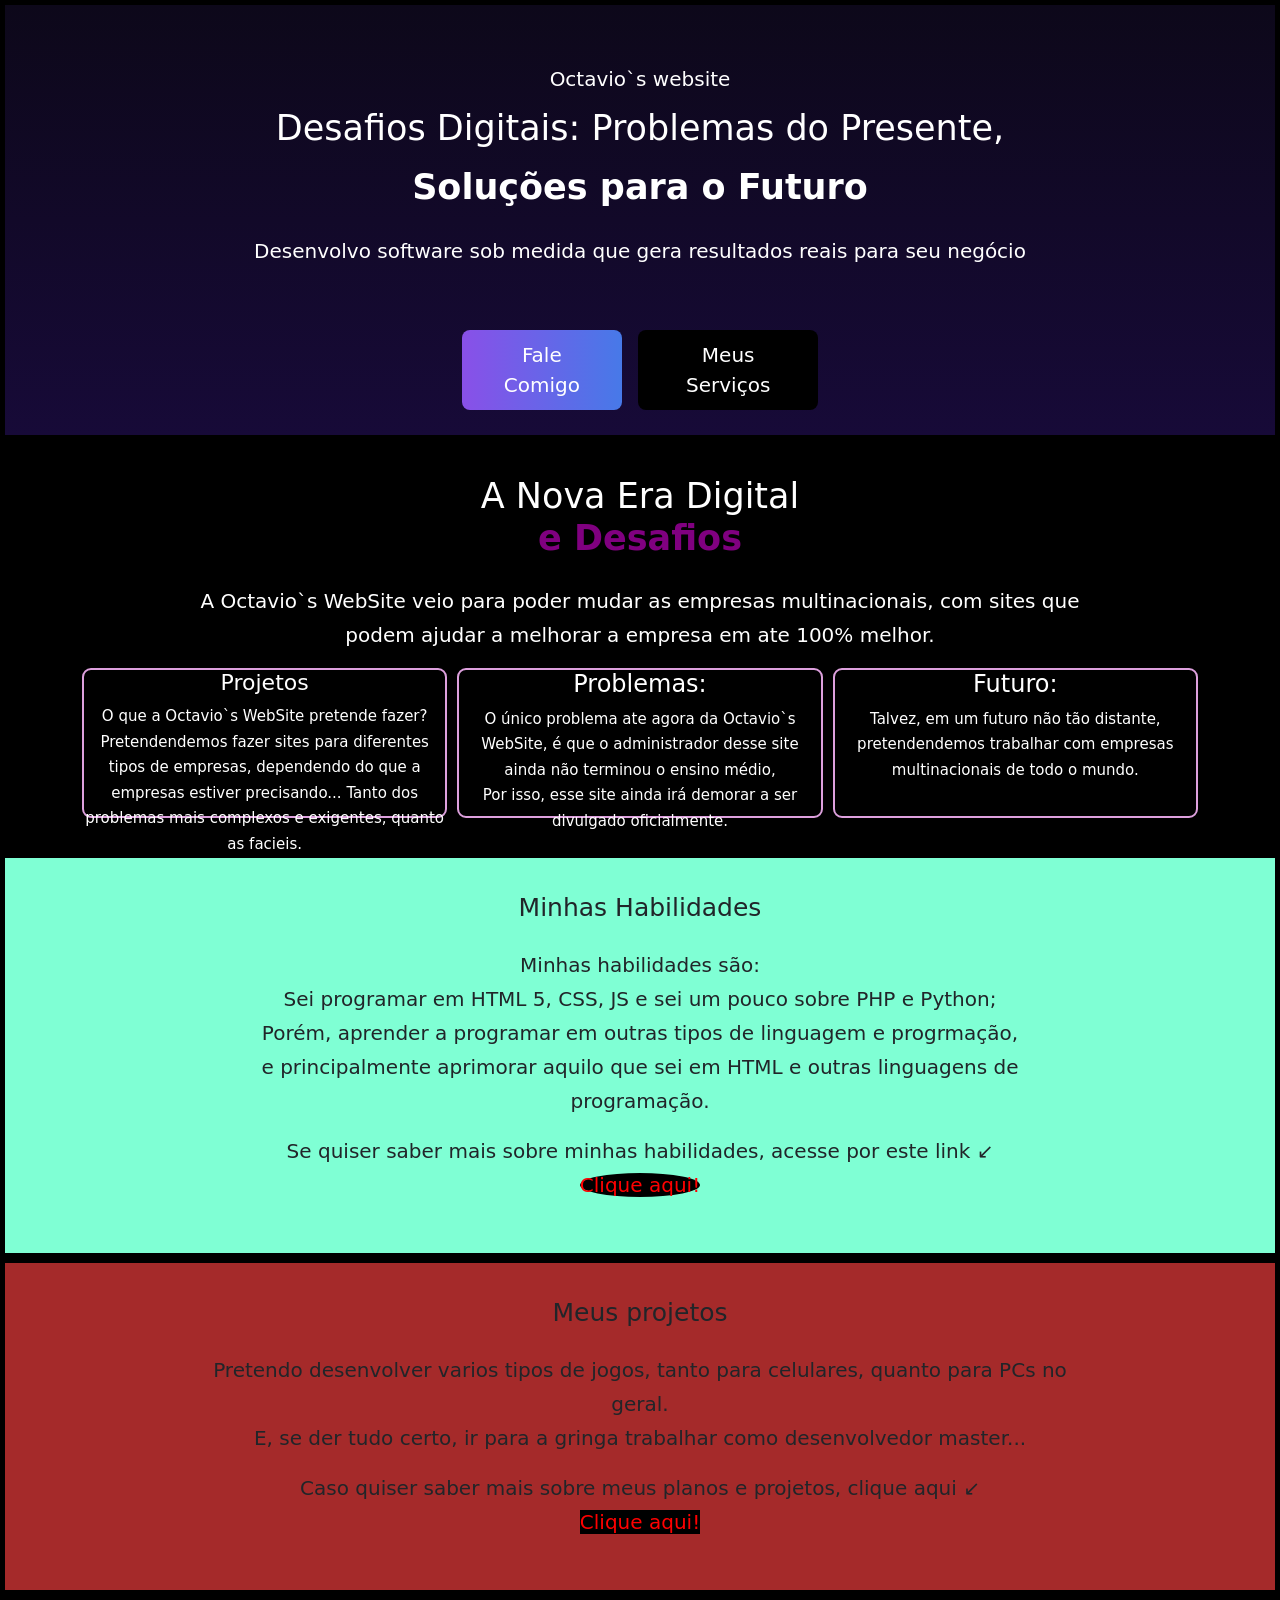
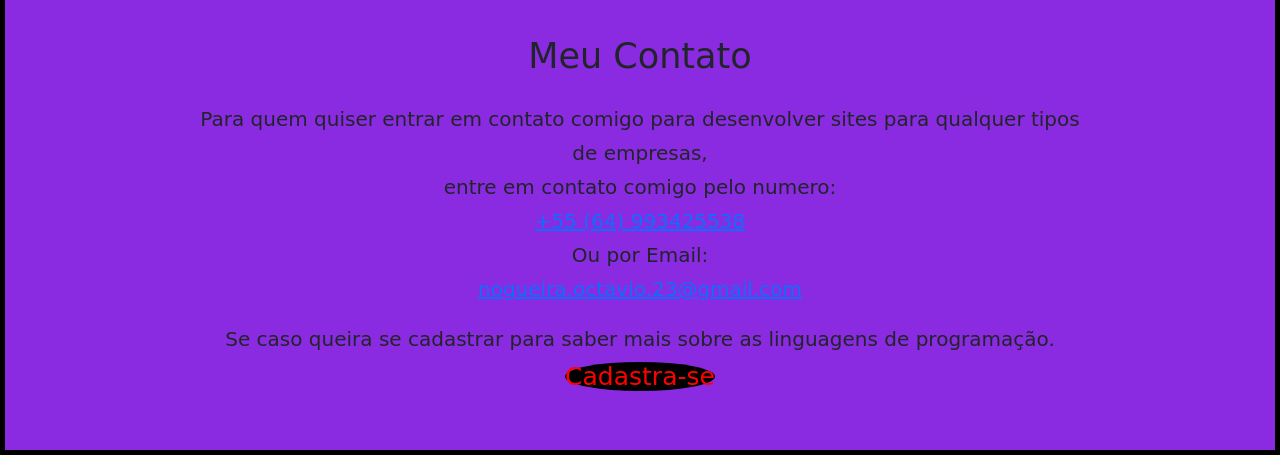
<file: projeto_pessoal/index.html>
<!DOCTYPE html>
<html lang="en">
<head>
    <meta charset="UTF-8">
    <meta name="viewport" content="width=device-width, initial-scale=1.0">
    <title>Document</title>
    <link rel="stylesheet" href="index.css">

    <link href="https://cdn.jsdelivr.net/npm/bootstrap@5.3.8/dist/css/bootstrap.min.css" rel="stylesheet" integrity="sha384-sRIl4kxILFvY47J16cr9ZwB07vP4J8+LH7qKQnuqkuIAvNWLzeN8tE5YBujZqJLB" crossorigin="anonymous">
</head>
<body style="height: auto; width: auto; text-align: center; font-size: 20px;" >
    <header>
        <nav style="background: linear-gradient(180deg, #0D081A, #170A38); color: white; border: 5px solid black;">
            <section id="início" >
                <h5>Octavio`s website</h5>
                <p style="font-size: 35px;">
                    Desafios Digitais: Problemas do Presente,<br><strong> Soluções para o Futuro</strong>
                </p>
                <p>
                    Desenvolvo software sob medida que gera resultados reais para seu negócio
                </p>
            </section>


            <a href="#falecomigo" style="background: linear-gradient(90deg, #8950e8, #4779e8); width: 160px;">Fale Comigo</a>
            <a href="#meusservicos" style=" background: black; width: 180px;">Meus Serviços</a>
          
            
            
        </nav>  

       

           
            
        <section id="sobre" style="background-color: black ; color: white;">
            
            <h3  style="font-size: 35px;">A Nova Era Digital <br><strong style="color: purple;">e  Desafios </strong></h3>
            <p>
                A Octavio`s WebSite veio para poder mudar as empresas multinacionais, com sites que podem ajudar a melhorar a empresa em ate 100% melhor.            </p>
<div class="container">
            <div class="caixa" style="border: 2px solid plum; border-radius: 9px; width: 450px; font-size: 15px;">
                <h4 style="font-size: 22px;">Projetos</h4>
                <p>
                   O que a Octavio`s WebSite pretende fazer? <br>
                   Pretendendemos fazer sites para diferentes tipos de empresas, dependendo do que a empresas estiver precisando...
                   Tanto dos problemas mais complexos e exigentes, quanto as facieis.
                </p>
            </div>
            <div class="caixa" style="border: 2px solid plum; border-radius: 9px; width: 450px; font-size: 15px;">
                <h4>Problemas:</h4>
                <p>
                    O único problema ate agora da Octavio`s WebSite, é que o administrador desse site ainda não terminou o ensino médio, <br>
                    Por isso, esse site ainda irá demorar a ser divulgado oficialmente.
                </p>
            </div>
            <div  class="caixa" style="border: 2px solid plum; border-radius: 9px; width: 450px; font-size: 15px;">
                <h4>Futuro:</h4>
                <p>
                    Talvez, em um futuro não tão distante, pretendendemos trabalhar com empresas multinacionais de todo o mundo.
                </p>
            </div>
</div>
        </section>
        

        <section id="habilidades" style="background-color: aquamarine; border: 5px solid black;">
            <div>
            <h3  style="font-size: 25px;">Minhas Habilidades</h3>
            <p>
                Minhas habilidades são: <br>
                Sei programar em HTML 5, CSS, JS e sei um pouco sobre PHP e Python; <br>
                Porém, aprender a programar em outras tipos de linguagem e progrmação, <br> e principalmente aprimorar aquilo que sei em HTML e outras linguagens de programação. <br>

    
            </p>
            <p>
                Se quiser saber mais sobre minhas habilidades, acesse por este link ↙️ <br>
                <a href="habilidades.html" style="font-size: 20px; background-color: black; color: red; border-radius: 100%; text-decoration: none;">Clique aqui!</a>
            </p>
            </div>
        </section>
        
        <section id="projetos" style="background-color: brown; border: 5px solid black;">

            <div>
            <h3 style="font-size: 25px;">Meus projetos</h3>
            <p>
                Pretendo desenvolver varios tipos de jogos, tanto para celulares, quanto para PCs no geral. <br>
                E, se der tudo certo, ir para a gringa trabalhar como desenvolvedor master... <br>

            </p>
            <p>
                Caso quiser saber mais sobre meus planos e projetos, clique aqui ↙️ <br>
                <a href="projetos.html" style="font-size: 20px; background-color: black; color: red; text-decoration: none;">Clique aqui!</a>
            </p>
            </div>
        </section>
            
        <section id="contato" style="background-color: blueviolet; border: 5px solid black;">

            <div>
                <h3>Meu Contato</h3>
            <p>
                Para quem quiser entrar em contato comigo para desenvolver sites para qualquer tipos de empresas, <br> entre em contato comigo pelo numero: <br>
                <a href="https://wa.me/5564993425538">+55 (64) 993425538</a> <br>
                Ou por Email: <br>
                <a href="mailto:nogueira.octavio.23@gmail.com">nogueira.octavio.23@gmail.com</a> <br>
            </p>
            <p>
                Se caso queira se cadastrar para saber mais sobre as linguagens de programação. <br>

                <a href="cadastro.html" style="font-size: 25px; background-color: black; color:red; border-radius: 100%; text-decoration: none;">Cadastra-se</a>
            </p>
            </div>
        </section>
</file>
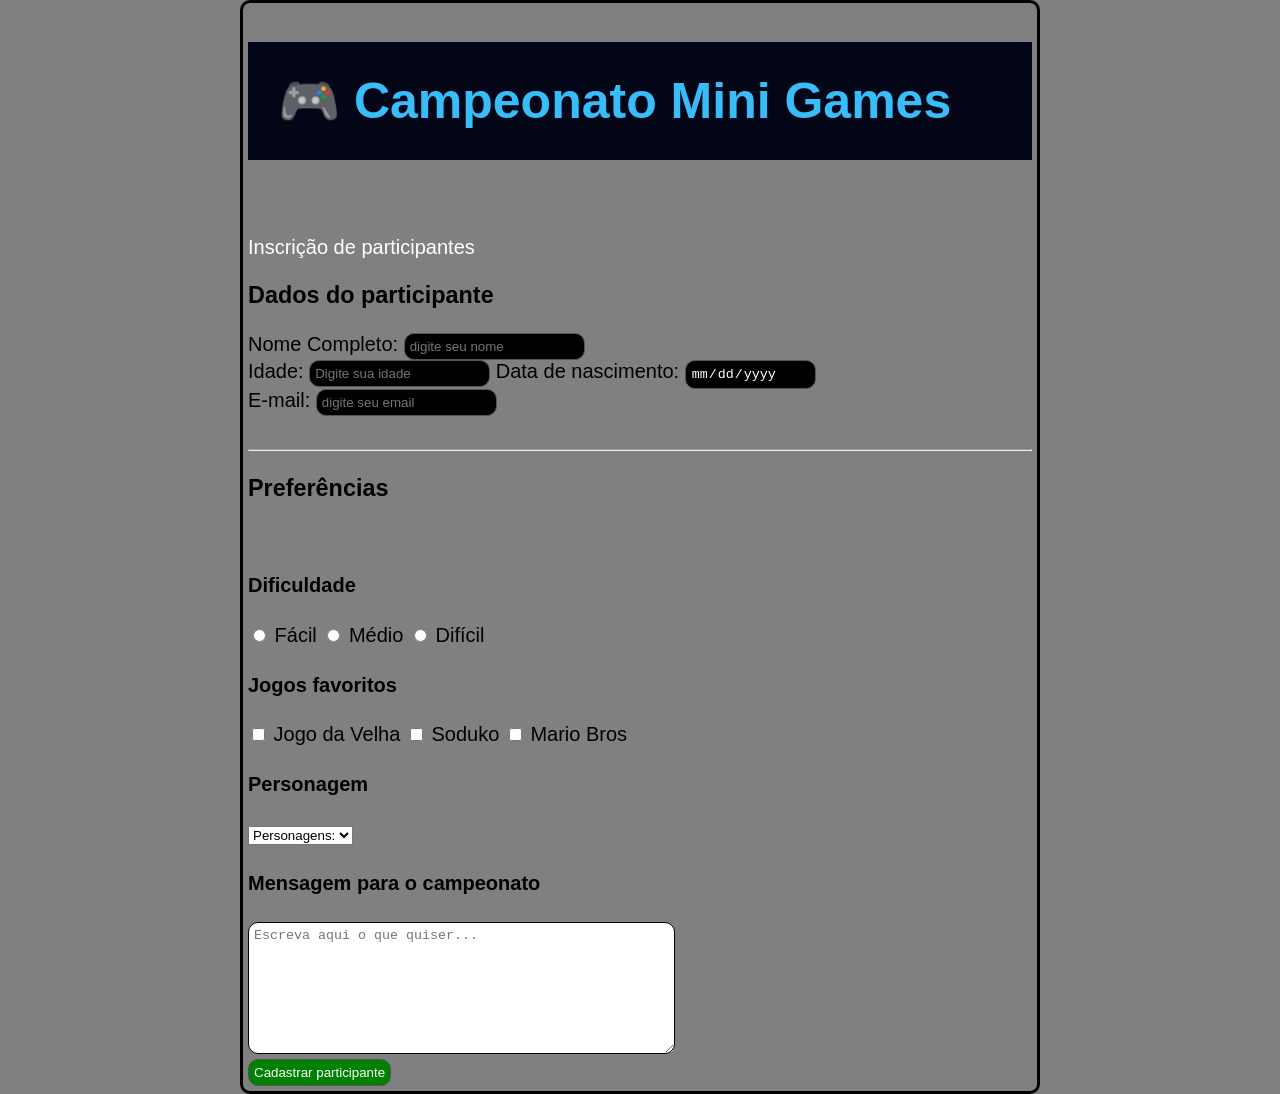
<file: revisão_prova/index.html>
<!DOCTYPE html>
<html lang="en">
<head>
    <meta charset="UTF-8">
    <meta name="viewport" content="width=device-width, initial-scale=1.0">
    <title>Document</title>
    <link rel="stylesheet" href="style.css">
    
</head>
<body>
    <header>
    <h1>🎮 Campeonato Mini Games</h1> <br>
    </header>
    <p>Inscrição de participantes</p>

    <section>
        <div>
    <h3>Dados do participante</h3>

    <form action="cadastro">

    <label for="nome">
        Nome Completo: 
        <input type="text" id="nome" placeholder="digite seu nome">
   
</label>
        
    <br>
    <label for="idade">
        Idade: 
    <input type="number" id="idade" placeholder="Digite sua idade">
    </label>
    <label for="data_nascimento">
        Data de nascimento:
        <input type="date" id="data_nascimento" placeholder="digite sua data de nascimento">
    </label>
<br>
    <label for="email">
        E-mail: 
        <input type="email" id="email" placeholder="digite seu email">
    </label>
    </form>
        </div>
<br>
<hr>

        <div>
            <h3>Preferências</h3> 
            <br>
            <h4>Dificuldade</h4>

            <label for="facil"> 
                <input type="radio" id="facil">
                Fácil
               
            </label>
            <label for="medio">
                <input type="radio" id="medio">
                Médio
                
            </label>
            <label for="dificil">
                <input type="radio" id="dificil">
                Difícil
                
            </label>

            <h4>Jogos favoritos</h4>

            <label for="velha">
                <input type="checkbox" id="velha">
                Jogo da Velha
                
            </label>
            <label for="soduko">
                <input type="checkbox" id="soduko">
                Soduko
                
            </label>
            <label for="mario">
                <input type="checkbox" id="mario">
                Mario Bros
                
            </label>

<h4>Personagem</h4>
<select name="personagem" id="personagem">
    <option data="" type="">Personagens: </option>
    <option value="😁">😁</option>
    <option value="😂">😂</option>
    <option value="🤣">🤣</option>
</select>
            <h4>Mensagem para o campeonato</h4>

            <textarea rows="8" cols="50" placeholder="Escreva aqui o que quiser..."></textarea>
<br>
            <button type="button" onclick="cadastrar()">Cadastrar participante</button>
        </div>
    </section>
</body>

<script src="script.js"></script>
</html>
</file>
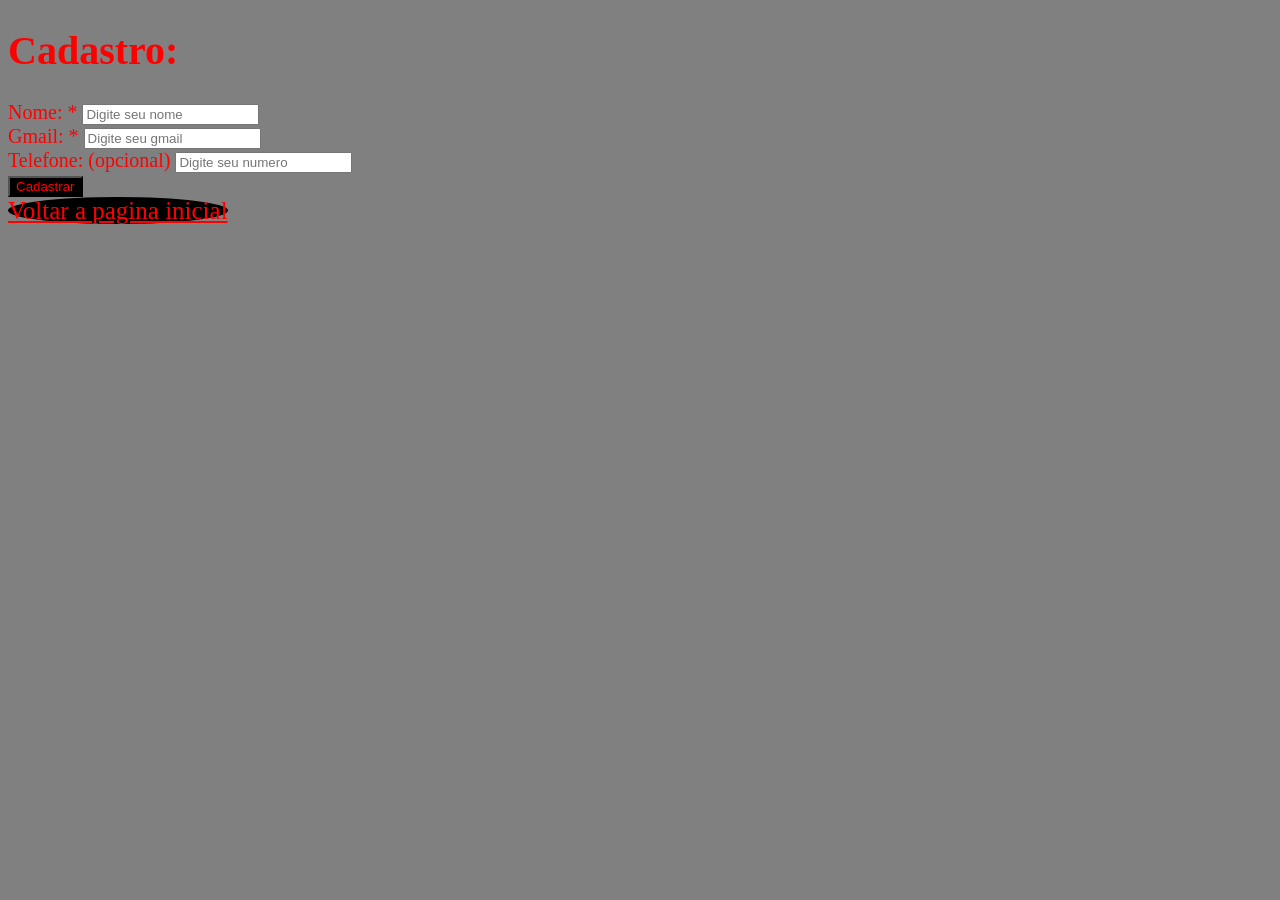
<file: projeto_pessoal/cadastro.html>
<!DOCTYPE html>
<html lang="en">
<head>
    <meta charset="UTF-8">
    <meta name="viewport" content="width=device-width, initial-scale=1.0">
    <title>Document</title>
</head>
<body style="background-color: grey; font-size: 20px; color: red;">
    <h1>Cadastro: </h1>

    <div>
        <form action="cadastro">
        <label for="nome">
            Nome: *
            <input type="text" id="nome" placeholder="Digite seu nome">
        </label>
        <br>
        <label for="email">
            Gmail: *
            <input type="email" id="email" placeholder="Digite seu gmail">
        </label>
        <br>
        <label for="tel">
            Telefone: (opcional)
            <input type="tel" id="tel" placeholder="Digite seu numero">
        </label>
        <br>

        <button onclick="button" style="background-color: black; color: red;">Cadastrar</button>

    </div>
    </form>

    <a href="index.html" style="border-radius: 100%; background-color: black; color: red; font-size: 25px;">Voltar a pagina inicial</a>
</body>
</html>
</file>
<file: projeto_pessoal/index.css>
* {
    box-sizing: border-box;
    scroll-behavior: smooth;
   
}
html {
    scroll-behavior: smooth;
}
body {
    font-family: Arial, sans-serif;
    background-color: #2959ca;
    color: white;
    text-align: center;
    font-size: 20px;
}



header {
    width: 100%;
}



h1 {
    margin: 0;
    padding: 30px;
    background-color: #020617;
    color: #38bdf8;
    font-size: 50px;
    border-bottom: 3px solid #38bdf8;
}



nav {
    background: linear-gradient(180deg, #0D081A, #170A38);
    padding: 20px;
    border-bottom: 2px solid #334155;
}

nav a {
    display: inline-block;
    margin: 5px;
    padding: 10px 20px;
    background-color: #0ea5e9;
    color: white;
    text-decoration: none;
    border-radius: 8px;
    transition: 0.3s;
}

nav a:hover {
    background-color: #0284c7;
    transform: scale(1.05);
}



section {
    min-height: 300px;
    padding: 35px 20px;
    display: flex;
    flex-direction: column;
    justify-content: center;
    align-items: center;
}



#inicio {
    background-color: #0f172a;
}

#inicio p {
    font-size: 24px;
}



#sobre {
    background-color: #1e293b;
}

#sobre h3,
#habilidades h3,
#projetos h3,
#contato h3 {
    font-size: 35px;
    margin-bottom: 25px;
}



#habilidades {
    background-color: #0f172a;
}



#projetos {
    background-color: #1e293b;
}



#contato {
    background-color: #0f172a;
}



p {
    max-width: 900px;
    line-height: 1.7;
}



hr {
    width: 40%;
    margin: 0 auto;
    border: none;
    border-top: 2px solid #38bdf8;
}



@media (max-width: 600px) {

    h1 {
        font-size: 35px;
    }

    body {
        font-size: 16px;
    }

    nav a {
        display: block;
        margin: 8px auto;
        width: 80%;
    }

    section {
        padding: 50px 15px;
    }

    #sobre h3,
    #habilidades h3,
    #projetos h3,
    #contato h3 {
        font-size: 28px;
    }

    p {
        max-width: 95%;
    }
}

button{
    color: white;
    border-radius: 10px;
    padding: 15px 35px;
}
.falecomigo{
    background: linear-gradient(90deg, #8950e8, #4779e8);
}
.meusservicos{
    background: #120c29;
    border: 1px solid #302054;
}
.container {
    display: flex;
    gap: 10px;
}

.caixa {
    width: 300px;
    height: 150px;
    border: 2px solid black;
}
</file>
<file: revisão_prova/style.css>
* {
    box-sizing: border-box;
    scroll-behavior: smooth;
    
}
body {
    margin: auto;
    width: 800px;
    padding: 0;
    font-family: Arial, sans-serif;
    background-color: grey;
    color: white;
    font-size: 20px;
    border: 3px solid black;
    border-radius: 10px;
    padding: 5px;
}

h1 {
    padding: 30px;
    background-color: #020617;
    color: #38bdf8;
    font-size: 50px;
}
.linha {
    display: flex;
    justify-content: center;
    align-items: center;
    gap: 8px;
    margin-bottom: 10px;
}
input {
    border: 1px solid #555;
    border-radius: 10px;
    padding: 5px;
    color: white;
    background-color: black;
}
option{
    border: 1px solid black;
    border-radius: 10px ;
    padding: 5px;
    
}
button{
     border: 1px solid #555;
    border-radius: 10px;
    padding: 5px;
    color: white;
    background-color: green;
}
textarea{
    border: 1px solid black;
    border-radius: 10px ;
    padding: 5px;
}
form{
    color: black;
}
h3{
    color: black;
}
div{
    color: black; 
}
button{
    transition: 0,3s;
}
button:hover{
    transform: scale(1.1);
}
</file>
